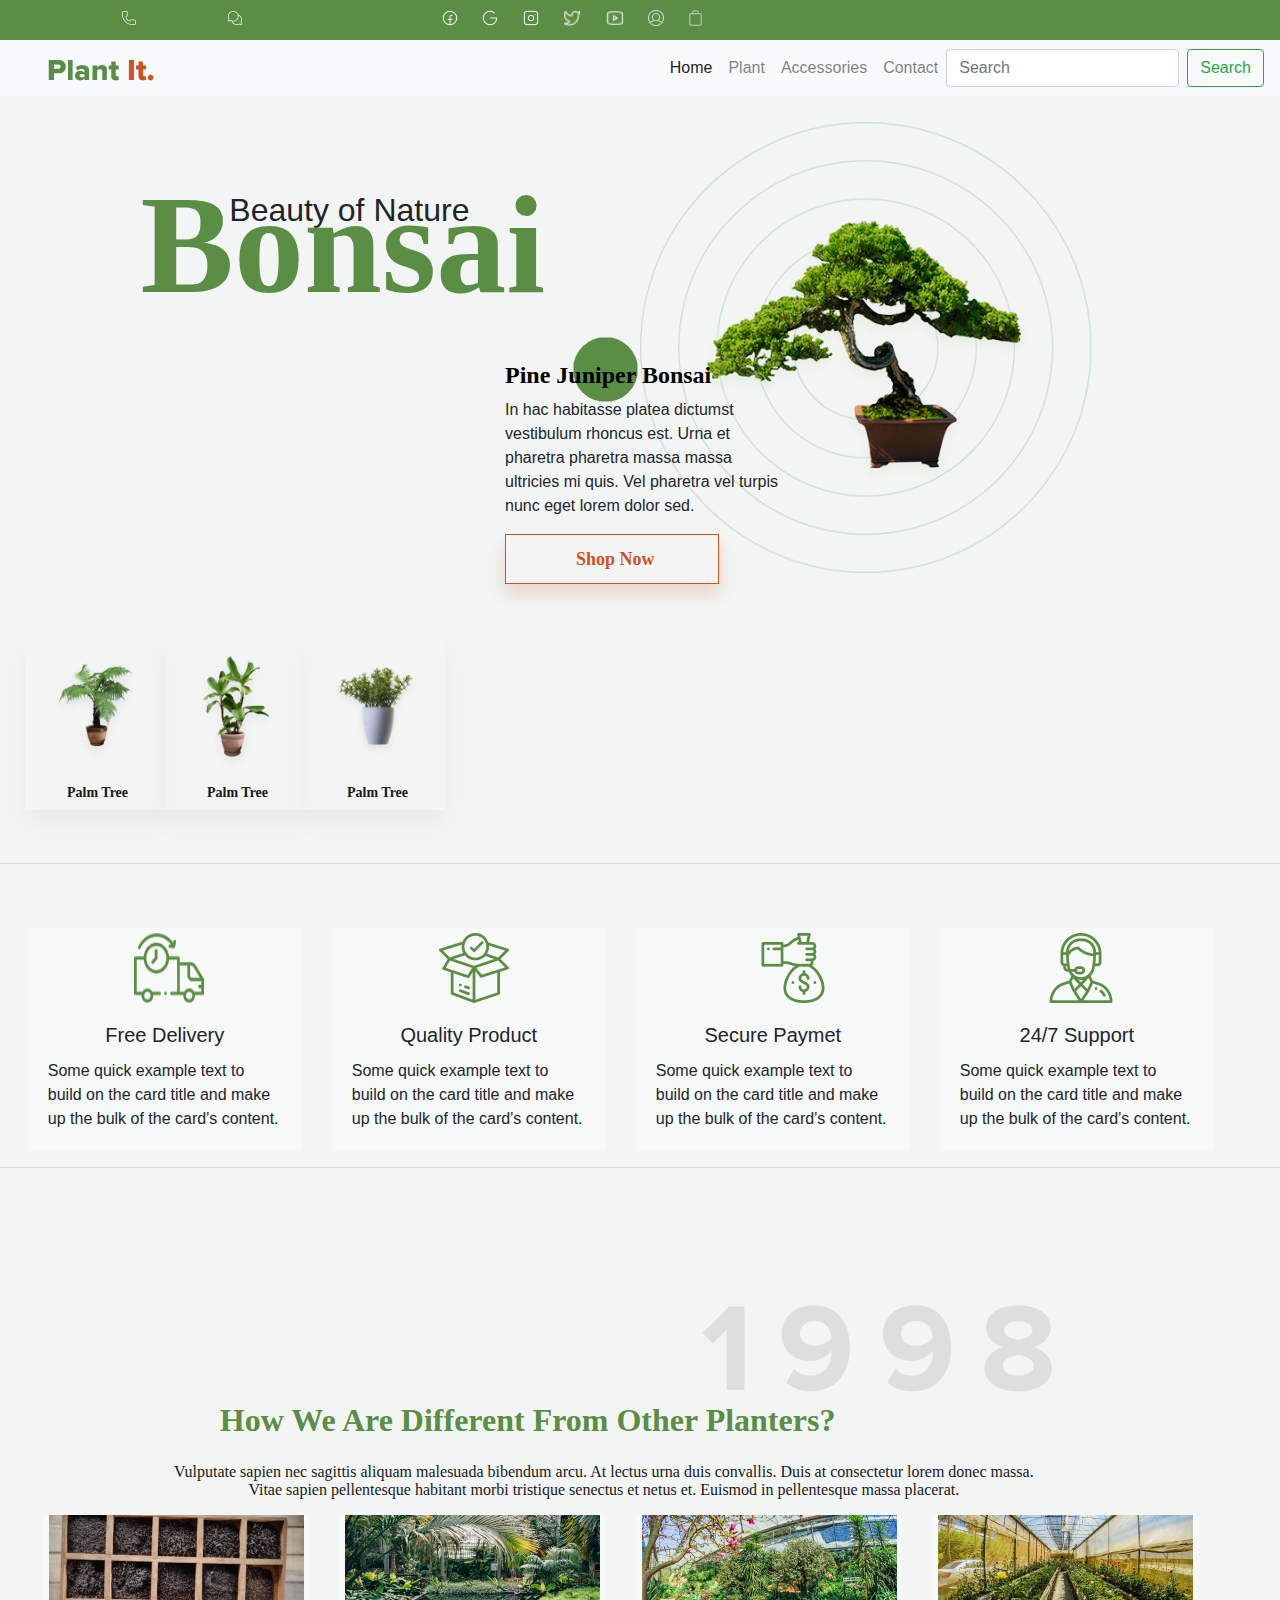
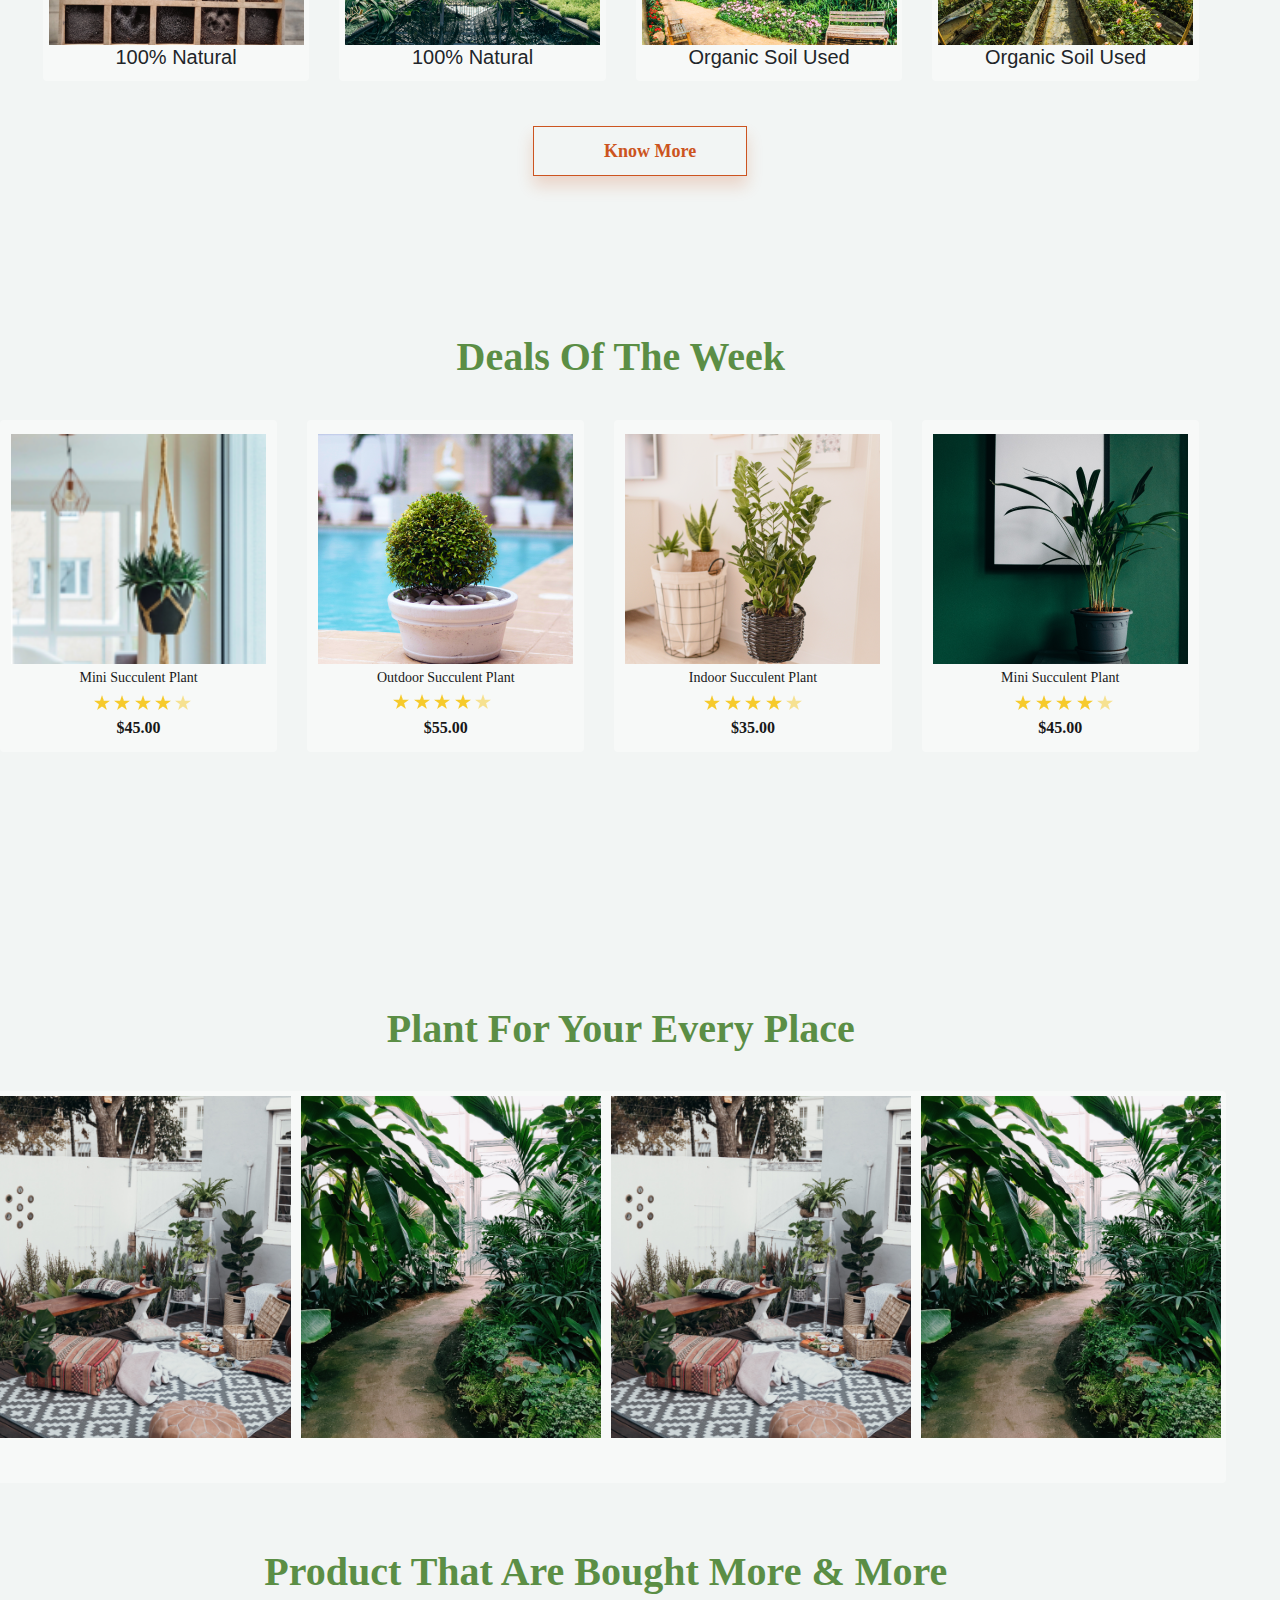
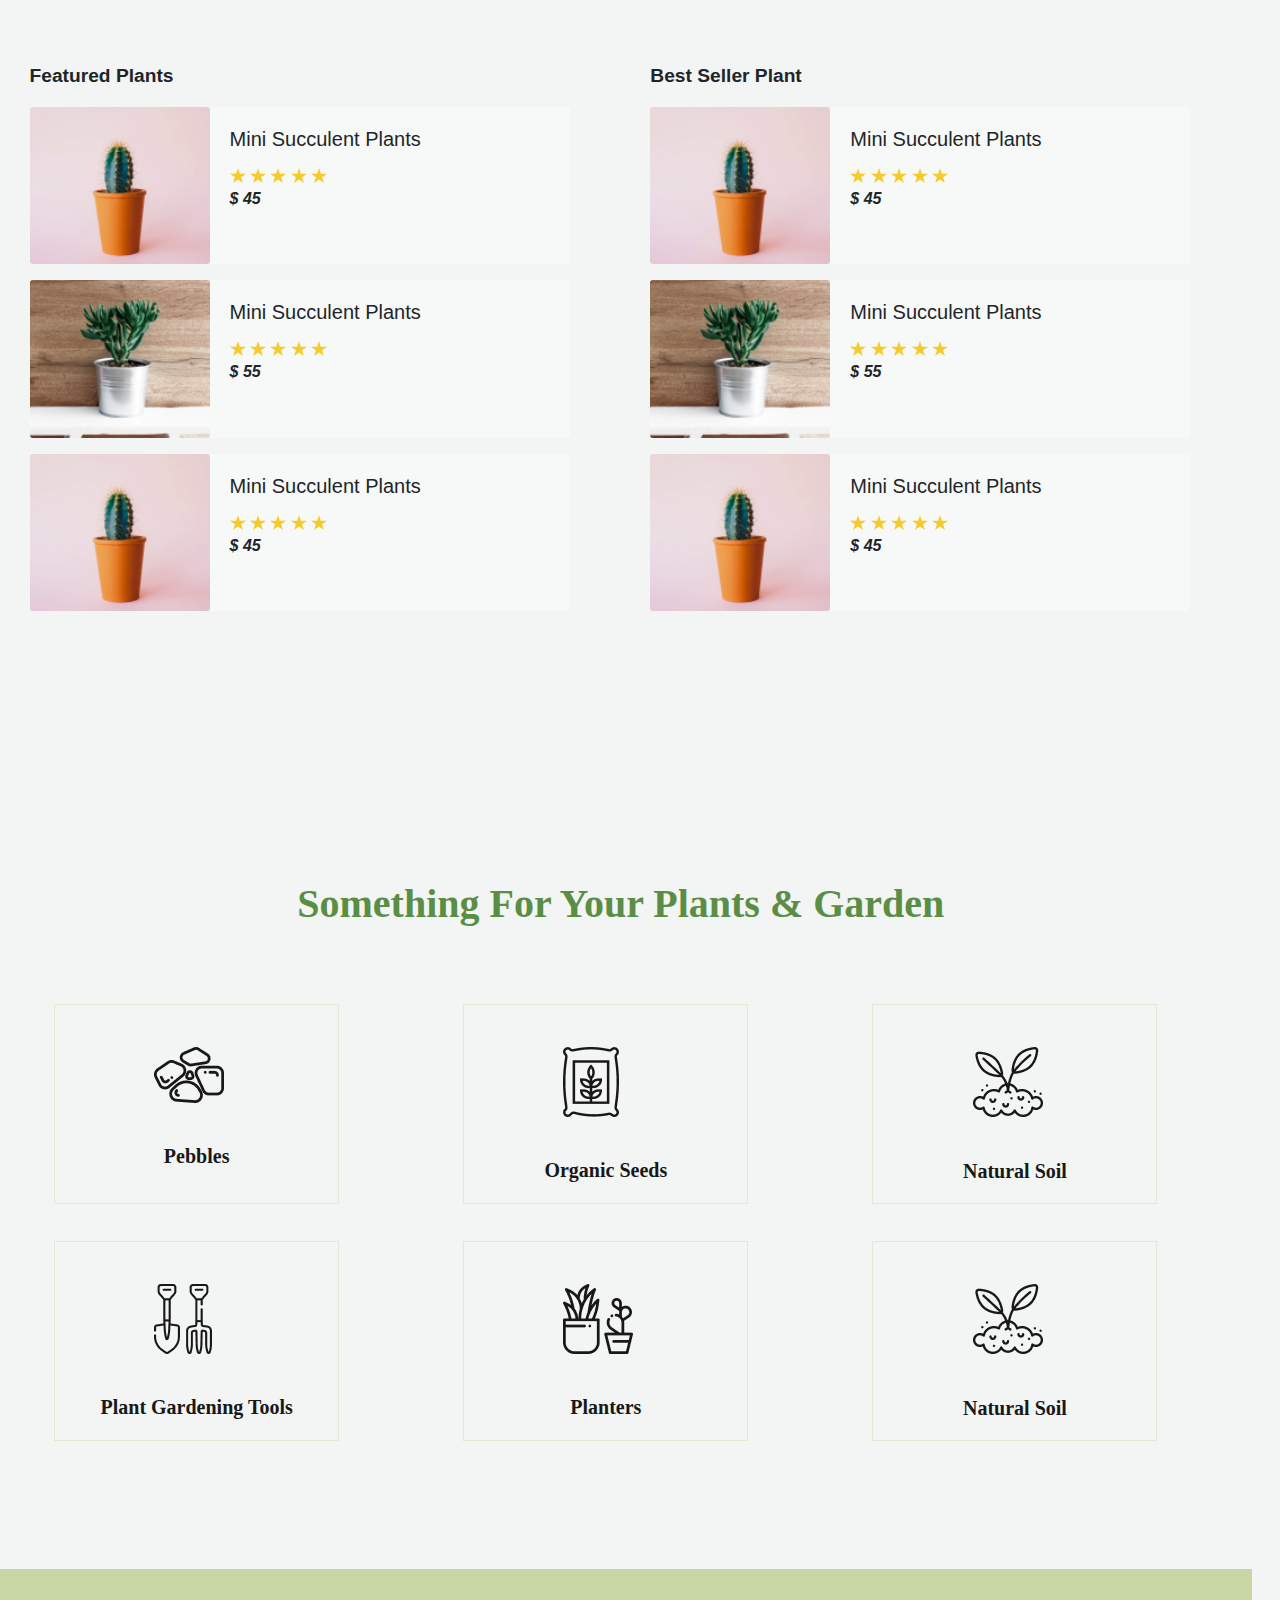
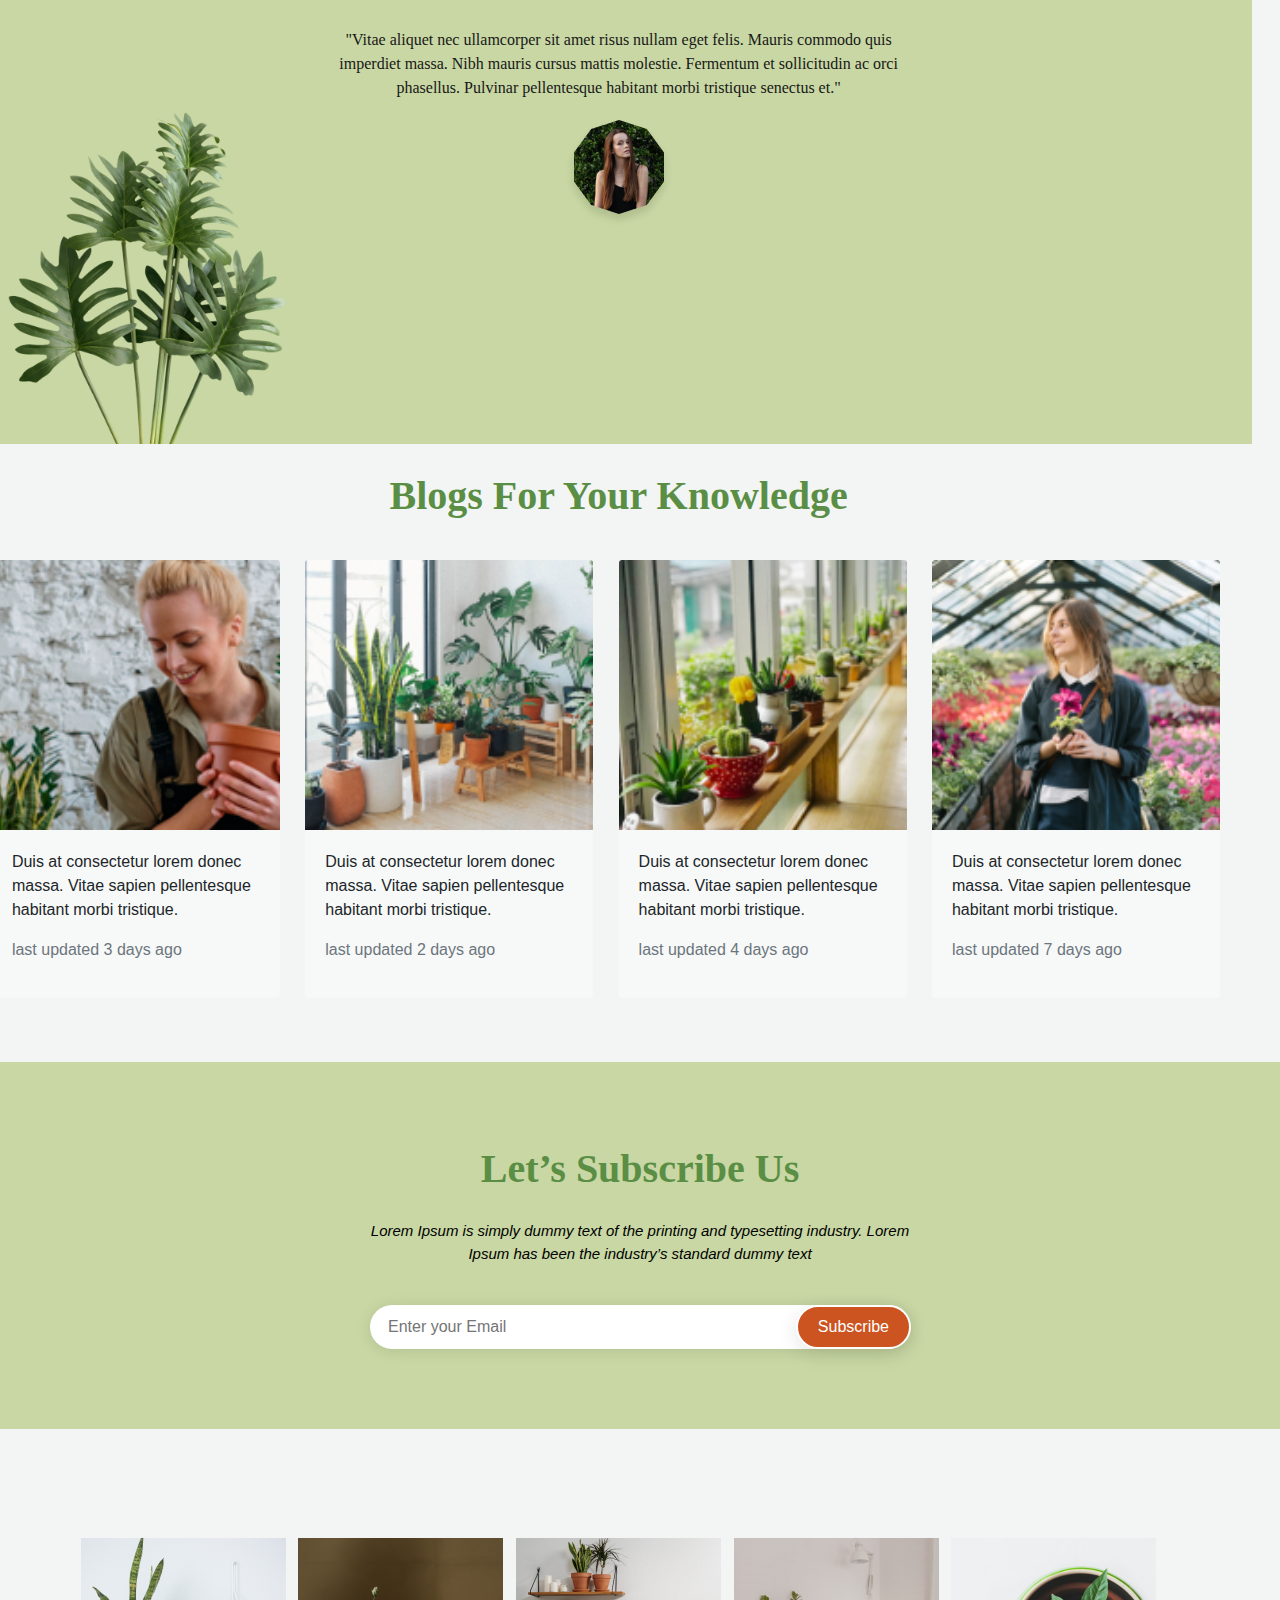
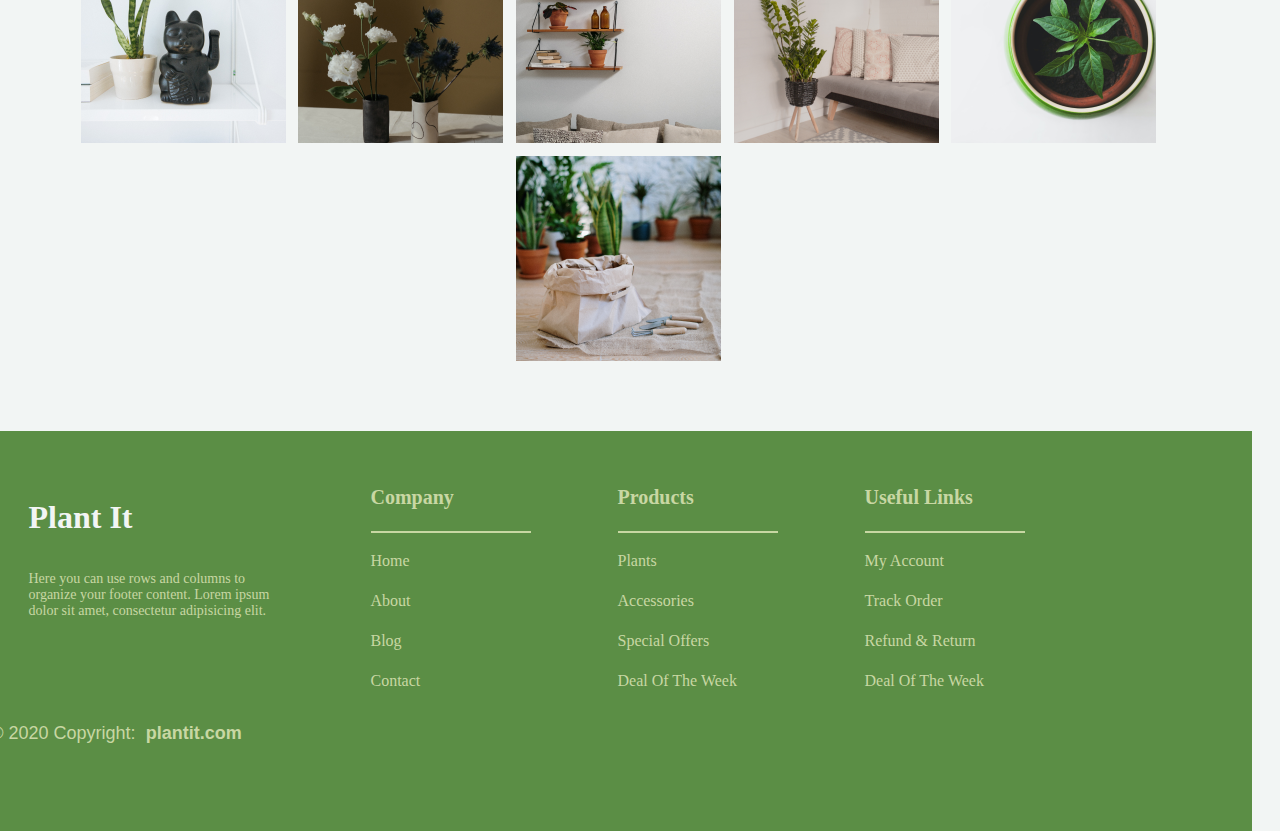
<file: index.html>
<!doctype html>
<html lang="en">
  <head>
    <!-- Required meta tags -->
    <meta charset="utf-8">
    <meta name="viewport" content="width=device-width, initial-scale=1, shrink-to-fit=no">

    <!-- Bootstrap CSS -->
    <link rel="stylesheet" href="https://maxcdn.bootstrapcdn.com/bootstrap/4.0.0/css/bootstrap.min.css" integrity="sha384-Gn5384xqQ1aoWXA+058RXPxPg6fy4IWvTNh0E263XmFcJlSAwiGgFAW/dAiS6JXm" crossorigin="anonymous">
    <link rel="stylesheet" type="text/css" href="style.css">

    <title>BootStrap Responsive Site</title>
  </head>
  <body>
<!-- TITLE BAR STARTS HERE -->
    <div class="container-fluid title-bar">
      <div class="row">
        <div class="col-1 column-1">
        </div>
        <div class="col-1 column-2 ">
          <img src="img/social-media-phone-icon.png">
        </div>
        <div class="col-1 column-3">
          <img src="img/social-media-email-icon.png">
        </div>
        <div class="col-1 column-4">
        </div>
        <div class="col-8 column-8">
          <img class="social-media-icon" src="img/social-media-facebook.png">
          <img class="social-media-icon" src="img/social-media-google.png">
          <img class="social-media-icon" src="img/social-media-instagram.png">
          <img class="social-media-icon" src="img/social-media-twitter.png">
          <img class="social-media-icon" src="img/social-media-youtube.png">
          <img class="user-icon" src="img/User-light.png">
          <img class="cart-icon" src="img/cart-light.png">
        </div>
    </div>
  </div>

<!-- TITLE BAR ENDS HERE -->
      
<!-- MAIN MENU BAR STARTS HERE -->

<div>
  <nav class="navbar navbar-expand-lg navbar-light bg-light container-fluid main-menu-bar">
    <a class="navbar-brand" href="#"><span><img class="brand-img" src="img/Plant It..png"></span></a>
      <button class="navbar-toggler" type="button" data-toggle="collapse" data-target="#navbarSupportedContent" aria-controls="navbarSupportedContent" aria-expanded="false" aria-label="Toggle navigation">
       <span class="navbar-toggler-icon"></span>
      </button>

      <div class="collapse navbar-collapse " id="navbarSupportedContent">
        <ul class="navbar-nav ml-auto">
          <li class="nav-item active">
            <a class="nav-link" href="#">Home<span class="sr-only">(current)</span></a>
          </li>
          <li class="nav-item">
            <a class="nav-link" href="#">Plant</a>
          </li>
          <li class="nav-item">
            <a class="nav-link" href="#">Accessories</a>
          </li>
          <li class="nav-item">
            <a class="nav-link" href="#">Contact</a>
          </li>
          </ul>
          <form class="form-inline my-2 my-lg-0">
            <input class="form-control mr-sm-2" type="search" placeholder="Search" aria-label="Search">
            <button class="btn btn-outline-success my-2 my-sm-0" type="submit">Search</button>
          </form>
        </div>
    </nav>
</div>
<!-- MAIN MENU BAR ENDS HERE -->


<!-- BANNER STARTS HERE -->
<div class="jumbo-row">
    <div class="jumbotron jumbotron-fluid hero-banner">
      <div class="container banner-title-text">
        <div class="bg-img">
        </div>
        <p class="lead">Beauty of Nature</p>
        <h1 class="display-4">Bonsai</h1>
      </div>
      <div class="container banner-pine-text">
          <div class="pine-juniper-div">
          <img class="pine-juniper-img">
          <h1 class="pine-juniper-title">Pine Juniper Bonsai</h1>
          <p class="description-banner">In hac habitasse platea dictumst vestibulum rhoncus est. Urna et pharetra pharetra massa massa ultricies mi quis. Vel pharetra vel turpis nunc eget lorem dolor sed.</p>
          <div class="shop-now-box">Shop Now</div>
        </div>
      </div>
    </div>
    <div class="prod-disp-banner d-flex justify-content-start">
      <div class="prod-banner-1">
        <img class="prod-img-1" src="img/Rectangle 18.png">
        <a class="prod-title-1" href="#">Palm Tree</a>
      </div>

      <div class="prod-banner-2">
        <img class="prod-img-2" src="img/Rectangle 19.png">
        <a class="prod-title-2" href="#">Palm Tree</a>
      </div>

      <div class="prod-banner-3">
        <img class="prod-img-3" src="img/Rectangle 20.png">
        <a class="prod-title-3" href="#">Palm Tree</a>
      </div>
    </div>
</div>


<!-- BANNER ENDS HERE -->
<!-- HR -->
<hr class="for-margin">
<!-- INFO SPACE STARTS HERE -->

<div class="row trust-badge">
    <div class="col-sm-3  card-badge">
        <div class="card d-flex align-items-center justify-content-center">
          <img class="card-img-top free-del-img" src="img/delievery-truck.png" alt="Card image cap">
          <div class="card-body">
            <h5 class="card-title d-flex align-items-center justify-content-center">Free Delivery</h5>
            <p class="card-text d-flex align-items-center justify-content-center">Some quick example text to build on the card title and make up the bulk of the card's content.</p>
            </div>
      </div>
    </div>

    <div class="col-sm-3 card-badge">
        <div class="card d-flex align-items-center justify-content-center">
          <img class="card-img-top qual-prod d-flex align-items-center justify-content-center" src="img/Quality Product.png" alt="Card image cap">
          <div class="card-body">
            <h5 class="card-title d-flex align-items-center justify-content-center">Quality Product</h5>
            <p class="card-text d-flex align-items-center justify-content-center">Some quick example text to build on the card title and make up the bulk of the card's content.</p>
          </div>
      </div>
    </div>

    <div class="col-sm-3 card-badge">
        <div class="card d-flex align-items-center justify-content-center">
          <img class="card-img-top sec-pmnt-img d-flex align-items-center justify-content-center" 
          src="img/Secure-Paymet.png" alt="Card image cap">
          <div class="card-body">
            <h5 class="card-title d-flex align-items-center justify-content-center">Secure Paymet</h5>
            <p class="card-text d-flex align-items-center justify-content-center">Some quick example text to build on the card title and make up the bulk of the card's content.</p>
          </div>
      </div>
    </div>

    <div class="col-sm-3 card-badge ">
        <div class="card d-flex align-items-center justify-content-center">
          <img class="card-img-top free-del-img d-flex align-items-center justify-content-center" src="img/Support.png" alt="Card image cap">
          <div class="card-body">
            <h5 class="card-title d-flex align-items-center justify-content-center">24/7 Support</h5>
            <p class="card-text d-flex align-items-center justify-content-center">Some quick example text to build on the card title and make up the bulk of the card's content.</p>
          </div>
      </div>
    </div>
</div>

<!-- HR -->
<hr class="for-margin">

<!-- ABOUT STUFF -->
<div class="row col-sm-12 about-stuf-row">
   <div class="about-1998">
    <p class="about-headline">How We Are Different From Other Planters?</p>
    <p class="about-desc">Vulputate sapien nec sagittis aliquam malesuada bibendum arcu. At lectus urna duis convallis. Duis at consectetur lorem donec massa. Vitae sapien pellentesque habitant morbi tristique senectus et netus et. Euismod in pellentesque massa placerat.</p>
   </div>

   <div class="col-sm-3  card-about">
        <div class="card d-flex align-items-center justify-content-center">
          <img class="abt-img-top abt-img-1" src="img/abt-img-1.png" alt="About image cap">
          <div class="abt-info-body">
            <h5 class="card-title d-flex align-items-center justify-content-center">100% Natural</h5>
      </div>
    </div>
 </div>
 <div class="col-sm-3  card-about">
        <div class="card d-flex align-items-center justify-content-center">
          <img class="abt-img-top abt-img-2" src="img/abt-img-2.png" alt="About image cap">
          <div class="abt-info-body">
            <h5 class="card-title d-flex align-items-center justify-content-center">100% Natural</h5>
      </div>
    </div>
 </div>
 <div class="col-sm-3  card-about">
        <div class="card d-flex align-items-center justify-content-center">
          <img class="abt-img-top abt-img-3" src="img/abt-img-3.png" alt="About image cap">
          <div class="abt-info-body">
            <h5 class="card-title d-flex align-items-center justify-content-center">Organic Soil Used</h5>
      </div>
    </div>
 </div>
 <div class="col-sm-3  card-about">
        <div class="card d-flex align-items-center justify-content-center">
          <img class="abt-img-top abt-img-4" src="img/abt-img-4.png" alt="About image cap">
          <div class="abt-info-body">
            <h5 class="card-title d-flex align-items-center justify-content-center">Organic Soil Used</h5>
      </div>
    </div>
 </div>
</div>

<div class="row justify-content-center" >
  <div class="learn-more-box ">Know More</div>
</div>

<!-- ABOUT INFO ENDS HERE -->

<!-- DEAL STARTS HERE -->
<div class="row deal-of-the-week justify-content-center">
  <div class="deals-title">Deals Of The Week</div>
</div>

<div class="row deal-row-prods justify-content-center">

  <div class="col-sm-3  card-deal">
    <div class="card d-flex align-items-center justify-content-center">
      <img class="deal-img-top deals-img-1" src="img/deals-img-1.png" alt="Deal image cap">
      <div class="abt-info-body">
        <h5 class="card-title deal-img-title-1 d-flex align-items-center justify-content-center">Mini Succulent Plant</h5>

        <div class="star-img-deal">
          <img class="first-deal-img" src="img/Star.png">
          <img class="second-deal-img" src="img/Star.png">
          <img class="third-deal-img" src="img/Star.png">
          <img class="fourth-deal-img" src="img/Star.png">
          <img class="fifth-deal-img" src="img/Star.png">
        </div>
        <p class="price-tag-deal">$45.00</p>
      </div>
    </div>
  </div>

  <div class="col-sm-3  card-deal">
    <div class="card d-flex align-items-center justify-content-center">
      <img class="deal-img-top deals-img-1" src="img/deals-img-2.png" alt="Deal image cap">
      <div class="abt-info-body">
        <h5 class="card-title deal-img-title-1 d-flex align-items-center justify-content-center">Outdoor Succulent Plant</h5>

        <div class="star-img-deal">
          <img class="first-deal-img" src="img/Star.png">
          <img class="second-deal-img" src="img/Star.png">
          <img class="third-deal-img" src="img/Star.png">
          <img class="fourth-deal-img" src="img/Star.png">
          <img class="fifth-deal-img" src="img/Star.png">
        </div>
        <p class="price-tag-deal">$55.00</p>
      </div>
    </div>
  </div>

  <div class="col-sm-3  card-deal">
    <div class="card d-flex align-items-center justify-content-center">
      <img class="deal-img-top deals-img-1" src="img/deals-img-3.png" alt="Deal image cap">
      <div class="abt-info-body">
        <h5 class="card-title deal-img-title-1 d-flex align-items-center justify-content-center">Indoor Succulent Plant</h5>

        <div class="star-img-deal">
          <img class="first-deal-img" src="img/Star.png">
          <img class="second-deal-img" src="img/Star.png">
          <img class="third-deal-img" src="img/Star.png">
          <img class="fourth-deal-img" src="img/Star.png">
          <img class="fifth-deal-img" src="img/Star.png">
        </div>
        <p class="price-tag-deal">$35.00</p>
      </div>
    </div>
  </div>

  <div class="col-sm-3  card-deal">
    <div class="card d-flex align-items-center justify-content-center">
      <img class="deal-img-top deals-img-1" src="img/deals-img-4.png" alt="Deal image cap">
      <div class="abt-info-body">
        <h5 class="card-title deal-img-title-1 d-flex align-items-center justify-content-center">Mini Succulent Plant</h5>

        <div class="star-img-deal">
          <img class="first-deal-img" src="img/Star.png">
          <img class="second-deal-img" src="img/Star.png">
          <img class="third-deal-img" src="img/Star.png">
          <img class="fourth-deal-img" src="img/Star.png">
          <img class="fifth-deal-img" src="img/Star.png">
        </div>
        <p class="price-tag-deal">$45.00</p>
      </div>
    </div>
  </div>
</div>
<!-- DEAL OF THE WEEK ENDS HERE -->


<!-- PLANT FOR EVERY PLACE -->

<div class="row deal-of-the-week justify-content-center">
  <div class="deals-title">Plant For Your Every Place</div>
</div>

<div class="row plant-places-everywhere justify-content-center">
<div class="card-group plant-images justify-content-center">
  <div class="card">
    <img src="img/plant-img-1.png" class="card-img-1" alt="...">
    <div class="card-body">
    </div>
  </div>
  
  <div class="card">
    <img src="img/plant-img-2.png" class="card-img-2" alt="...">
    <div class="card-body">
    </div>
  </div>

  <div class="card">
    <img src="img/plant-img-1.png" class="card-img-3" alt="...">
    <div class="card-body">
    </div>
  </div>

  <div class="card">
    <img src="img/plant-img-2.png" class="card-img-4" alt="...">
    <div class="card-body">
    </div>
  </div>
  </div>
</div>
<!-- PLANT FOR EVERY PLACE ENDS -->

<!-- Product That Buy More & More STARTS -->
<div class="row hot-selling justify-content-center">
    <div class="place-title">Product That Are Bought More & More</div>
</div>

<div class="row title-hot-selling-both">
  <div class="col-6 left-hotselling">
    <p class="ftrd-prds-title">Featured Plants</p>
  </div>

  <div class="col-6 left-hotselling">
    <p class="ftrd-prds-title">Best Seller Plant</p>
  </div>
</div>
<!-- ----------------------------------------------- -->
<div class="row more-n-more">
    <div class="col-6">
      <div class="featured-left-full">  
        <div class="card mb-3" style="max-width: 540px;">
          <div class="row no-gutters">
            <div class="col-md-4">
              <img src="img/featured-img-2.png" class="card-img" alt="...">
            </div>
            <div class="col-md-8">
              <div class="card-body">
                <h5 class="card-title">Mini Succulent Plants</h5>
                <img class="star-most-sold-left-1" src="img/Star.png">
                <img class="star-most-sold-left-2" src="img/Star.png">
                <img class="star-most-sold-left-3" src="img/Star.png">
                <img class="star-most-sold-left-4" src="img/Star.png">
                <img class="star-most-sold-left-5" src="img/Star.png">
                <p class="card-text price-left-1 font-italic">$ 45</p>
              </div>
            </div>
          </div>
        </div>

        <div class="card mb-3" style="max-width: 540px;">
          <div class="row no-gutters">
            <div class="col-md-4">
              <img src="img/featured-img-3.png" class="card-img" alt="...">
            </div>
            <div class="col-md-8">
              <div class="card-body">
                <h5 class="card-title">Mini Succulent Plants</h5>
                <img class="star-most-sold-left-1" src="img/Star.png">
                <img class="star-most-sold-left-2" src="img/Star.png">
                <img class="star-most-sold-left-3" src="img/Star.png">
                <img class="star-most-sold-left-4" src="img/Star.png">
                <img class="star-most-sold-left-5" src="img/Star.png">
                <p class="card-text font-italic price-left-1">$ 55</p>
              </div>
            </div>
          </div>
        </div>

        <div class="card mb-3" style="max-width: 540px;">
          <div class="row no-gutters">
            <div class="col-md-4">
              <img src="img/featured-img-2.png" class="card-img" alt="...">
            </div>
            <div class="col-md-8">
              <div class="card-body">
                <h5 class="card-title">Mini Succulent Plants</h5>
                <img class="star-most-sold-left-1" src="img/Star.png">
                <img class="star-most-sold-left-2" src="img/Star.png">
                <img class="star-most-sold-left-3" src="img/Star.png">
                <img class="star-most-sold-left-4" src="img/Star.png">
                <img class="star-most-sold-left-5" src="img/Star.png">
                <p class="card-text price-left-1 font-italic">$ 45</p>
              </div>
            </div>
          </div>
        </div>
      </div>
    </div>

<!-- --------------- -->
<div class="col-6">
      <div class="featured-left-full">  
        <div class="card mb-3" style="max-width: 540px;">
          <div class="row no-gutters">
            <div class="col-md-4">
              <img src="img/featured-img-2.png" class="card-img" alt="...">
            </div>
            <div class="col-md-8">
              <div class="card-body">
                <h5 class="card-title">Mini Succulent Plants</h5>
                <img class="star-most-sold-left-1" src="img/Star.png">
                <img class="star-most-sold-left-2" src="img/Star.png">
                <img class="star-most-sold-left-3" src="img/Star.png">
                <img class="star-most-sold-left-4" src="img/Star.png">
                <img class="star-most-sold-left-5" src="img/Star.png">
                <p class="card-text price-left-1 font-italic">$ 45</p>
              </div>
            </div>
          </div>
        </div>

        <div class="card mb-3" style="max-width: 540px;">
          <div class="row no-gutters">
            <div class="col-md-4">
              <img src="img/featured-img-3.png" class="card-img" alt="...">
            </div>
            <div class="col-md-8">
              <div class="card-body">
                <h5 class="card-title">Mini Succulent Plants</h5>
                <img class="star-most-sold-left-1" src="img/Star.png">
                <img class="star-most-sold-left-2" src="img/Star.png">
                <img class="star-most-sold-left-3" src="img/Star.png">
                <img class="star-most-sold-left-4" src="img/Star.png">
                <img class="star-most-sold-left-5" src="img/Star.png">
                <p class="card-text font-italic price-left-1">$ 55</p>
              </div>
            </div>
          </div>
        </div>

        <div class="card mb-3" style="max-width: 540px;">
          <div class="row no-gutters">
            <div class="col-md-4">
              <img src="img/featured-img-2.png" class="card-img" alt="...">
            </div>
            <div class="col-md-8">
              <div class="card-body">
                <h5 class="card-title">Mini Succulent Plants</h5>
                <img class="star-most-sold-left-1" src="img/Star.png">
                <img class="star-most-sold-left-2" src="img/Star.png">
                <img class="star-most-sold-left-3" src="img/Star.png">
                <img class="star-most-sold-left-4" src="img/Star.png">
                <img class="star-most-sold-left-5" src="img/Star.png">
                <p class="card-text price-left-1 font-italic">$ 45</p>
              </div>
            </div>
          </div>
        </div>
      </div>
    </div>
</div>
<!-- Product That Buy More & More ENDS HERE -->

<!-- SOMETHING FOR YOUR PLANTS STARTS HERE -->

<div class="row deal-of-the-week justify-content-center">
  <div class="deals-title">Something For Your Plants & Garden</div>
</div>

<div class="row smthn-row-img justify-content-center">
    <div class="pebbles-div justify-content-center">
      <img class="pbl-img" src="img/pebbles.png">
      <p class="pbl-title">Pebbles</p>      
    </div>

    <div class="organic-div">
      <img class="pbl-img" src="img/organic-seeds.png">
      <p class="pbl-title">Organic Seeds</p>
    </div>

    <div class="natural-div">
      <img class="pbl-img" src="img/natural-soil.png">
      <p class="pbl-title">Natural Soil</p>
    </div>
</div>

<div class="row smthn-row-img justify-content-center">
    <div class="pebbles-div justify-content-center">
      <img class="pbl-img" src="img/plant-gardening-tools-1.png">
      <p class="pbl-title">Plant Gardening Tools</p>      
    </div>

    <div class="organic-div">
      <img class="pbl-img" src="img/planters.png">
      <p class="pbl-title">Planters</p>
    </div>

    <div class="natural-div">
      <img class="pbl-img" src="img/natural-soil.png">
      <p class="pbl-title">Natural Soil</p>
    </div>
</div>
<!-- SOMETHING FOR YOUR PLANTS ENDS HERE -->

<!-- TESTIMONIAL STARTS HERE -->
<div class="row testimonials container-fluid justify-content-center">
    <div class="col-3 testimonials-left d-none d-lg-block">
    </div>      
    <div class="col-6 testimonials-center justify-content-end">
      <p class="testimonials-desc">"Vitae aliquet nec ullamcorper sit amet risus nullam eget felis. Mauris commodo quis imperdiet massa. Nibh mauris cursus mattis molestie. Fermentum et sollicitudin ac orci phasellus. Pulvinar pellentesque habitant morbi tristique senectus et."</p>
      <div class="img-placeholder-testimonial d-flex justify-content-center">
        <img class="testimonial-user" src="img/testimonial-user.png">
      </div>
    </div>

    <div class="col-3 testimonials-right">
      
    </div>
</div>

<!-- TESTIMONIAL ENDS HERE -->

<!-- /*BLOGS START HERE*/ -->
<div class="row blog-row justify-content-center">
  <div class="deals-title">Blogs For Your Knowledge</div>
</div>

<div class="row cards-blogs justify-content-center">

  <div class="card card-blog-div" style="width: 18rem;">
    <img class="card-img-top" src="img/blog-1-1.png" alt="Card image cap">
    <div class="card-body">
      <p class="card-text">Duis at consectetur lorem donec massa. Vitae sapien pellentesque habitant morbi tristique.</p>
      <p class="text-muted">last updated 3 days ago</p>
    </div>
  </div>


  <div class="card card-blog-div" style="width: 18rem;">
    <img class="card-img-top" src="img/blog-2.png" alt="Card image cap">
    <div class="card-body">
      <p class="card-text">Duis at consectetur lorem donec massa. Vitae sapien pellentesque habitant morbi tristique.</p>
      <p class="text-muted">last updated 2 days ago</p>
    </div>
  </div>

  <div class="card card-blog-div" style="width: 18rem;">
    <img class="card-img-top" src="img/blog-3.png" alt="Card image cap">
    <div class="card-body">
      <p class="card-text">Duis at consectetur lorem donec massa. Vitae sapien pellentesque habitant morbi tristique.</p>
      <p class="text-muted">last updated 4 days ago</p>
    </div>
  </div>

  <div class="card card-blog-div" style="width: 18rem;">
    <img class="card-img-top" src="img/blog-4.png" alt="Card image cap">
    <div class="card-body">
      <p class="card-text">Duis at consectetur lorem donec massa. Vitae sapien pellentesque habitant morbi tristique.</p>
      <p class="text-muted">last updated 7 days ago</p>
    </div>
  </div>
</div>

<!-- /*BLOGS ENDS HERE*/ -->

<!-- SUBSCRIPTION STARTS HERE -->


<section id="newsletter">
        <div class="container">
            <div class="row justify-content-center">
                <div class="col-lg-6">
                    <h3>Let’s Subscribe Us</h3>
                    <p>Lorem Ipsum is simply dummy text of the printing and typesetting industry. Lorem Ipsum has been the industry’s standard dummy text</p>
                </div>
            </div>
          <div class="row justify-content-center">
                <div class="col-lg-6">
                    <form action="" method="">
                        <input type="email" name="email" placeholder="Enter your Email"><input type="submit" value="Subscribe">
                    </form>
                </div>
          </div>
        </div>
    </section>
</div>

<!-- End newsletter Section-->


<!-- GALLERY STARTS HERE -->
<div class="row insta-images justify-content-center">
  <img src="img/insta-1.png">
  <img src="img/insta-2.png">
  <img src="img/insta-3.png">
  <img src="img/insta-4.png">
  <img src="img/insta-5.png">
  <img src="img/insta-6.png">
</div>
<!-- GALLERY ENDS HERE -->

<!-- FOOTER STARTS HERE -->

<div class="row footer-plantit">
  
<!-- Footer -->
<footer class="page-footer font-small mdb-color pt-4">

  <!-- Footer Links -->
  <div class="container text-center text-md-left">

    <!-- Footer links -->
    <div class="row text-center text-md-left mt-3 pb-3">

      <!-- Grid column -->
      <div class="col-md-3 col-lg-3 col-xl-3 mx-auto mt-3">
        <h6 class=" mb-4 font-weight-bold company-name">Plant It</h6>
        <p class="company-desc">Here you can use rows and columns to organize your footer content. Lorem ipsum dolor sit amet,
          consectetur
          adipisicing elit.</p>
      </div>
      <!-- Grid column -->

      <hr class="w-100 clearfix d-md-none">

      <!-- Grid column -->
      <div class="col-md-2 col-lg-2 col-xl-2 mx-auto mt-3 company-sub-menu">
        <h6 class="mb-4 font-weight-bold company-sub-menu-heading">Company</h6>
        <hr class="company-menu-item">
        <p>
          <a href="#!">Home</a>
        </p>
        <p>
          <a href="#!">About</a>
        </p>
        <p>
          <a href="#!">Blog</a>
        </p>
        <p>
          <a href="#!">Contact</a>
        </p>
      </div>
      <!-- Grid column -->

      <hr class="w-100 clearfix d-md-none">

      <!-- Grid column -->
      <div class="col-md-2 col-lg-2 col-xl-2 mx-auto mt-3 company-sub-menu">
        <h6 class="mb-4 font-weight-bold company-sub-menu-heading">Products</h6>
        <hr class="company-menu-item">
        <p>
          <a href="#!">Plants</a>
        </p>
        <p>
          <a href="#!">Accessories</a>
        </p>
        <p>
          <a href="#!">Special Offers</a>
        </p>
        <p>
          <a href="#!">Deal Of The Week</a>
        </p>
      </div>
      <!-- Grid column -->

      <hr class="w-100 clearfix d-md-none">

      <!-- Grid column -->
      <div class="col-md-2 col-lg-2 col-xl-2 mx-auto mt-3 company-sub-menu">
        <h6 class="mb-4 font-weight-bold company-sub-menu-heading">Useful Links</h6>
        <hr class="company-menu-item">
        <p>
          <a href="#!">My Account</a>
        </p>
        <p>
          <a href="#!">Track Order</a>
        </p>
        <p>
          <a href="#!">Refund & Return</a>
        </p>
        <p>
          <a href="#!">Deal Of The Week</a>
        </p>
      </div>
      <!-- Grid column -->

      <hr class="w-100 clearfix d-md-none">
    <!-- Footer links -->

    <hr>

    <!-- Grid row -->
    <div class="row d-flex align-items-center">

      <!-- Grid column -->
      <div class="col-md-7 col-lg-8">

        <!--Copyright-->
        <p class="text-center web-url-company text-md-left">© 2020 Copyright:
          <a href="#" class="web-url-company">
            <strong> plantit.com</strong>
          </a>
        </p>

      </div>
      <!-- Grid column -->

      <!-- Grid column -->
      <div class="col-md-5 col-lg-4 ml-lg-0">

        <!-- Social buttons -->
        <div class="text-center text-md-right">
          <ul class="list-unstyled list-inline">
            <li class="list-inline-item">
              <a class="btn-floating btn-sm rgba-white-slight mx-1">
                <i class="fab fa-facebook-f"></i>
              </a>
            </li>
            <li class="list-inline-item">
              <a class="btn-floating btn-sm rgba-white-slight mx-1">
                <i class="fab fa-twitter"></i>
              </a>
            </li>
            <li class="list-inline-item">
              <a class="btn-floating btn-sm rgba-white-slight mx-1">
                <i class="fab fa-google-plus-g"></i>
              </a>
            </li>
            <li class="list-inline-item">
              <a class="btn-floating btn-sm rgba-white-slight mx-1">
                <i class="fab fa-linkedin-in"></i>
              </a>
            </li>
          </ul>
        </div>

      </div>
      <!-- Grid column -->

    </div>
    <!-- Grid row -->

  </div>
  <!-- Footer Links -->

</footer>
<!-- Footer -->

</div>

<!-- FOOTER ENDS HERE -->


    <!-- Optional JavaScript -->
    <!-- jQuery first, then Popper.js, then Bootstrap JS -->
    <script src="https://code.jquery.com/jquery-3.2.1.slim.min.js" integrity="sha384-KJ3o2DKtIkvYIK3UENzmM7KCkRr/rE9/Qpg6aAZGJwFDMVNA/GpGFF93hXpG5KkN" crossorigin="anonymous"></script>
    <script src="https://cdnjs.cloudflare.com/ajax/libs/popper.js/1.12.9/umd/popper.min.js" integrity="sha384-ApNbgh9B+Y1QKtv3Rn7W3mgPxhU9K/ScQsAP7hUibX39j7fakFPskvXusvfa0b4Q" crossorigin="anonymous"></script>
    <script src="https://maxcdn.bootstrapcdn.com/bootstrap/4.0.0/js/bootstrap.min.js" integrity="sha384-JZR6Spejh4U02d8jOt6vLEHfe/JQGiRRSQQxSfFWpi1MquVdAyjUar5+76PVCmYl" crossorigin="anonymous"></script>
  </body>
</file>
<file: style.css>
/*.column-1{
background-color: #C0392B;
}
.column-2{
background-color: #566573;
}
.column-3{
background-color: #AF7AC5;
}
.column-4{
background-color: #DC7633;
}
.column-5{
background-color: #F4D03F;
}
.column-6{
background-color: #6C3483;
}
.column-7{
background-color: #0E6655;
}
.column-8{
background-color: #5B8E45;

}
.column-9{
background-color: #6C3483;
}
.column-10{
background-color: #ffff00;
}
.column-11{
background-color: #0080ff;
}
.column-12{
background-color: #ff0000;
}*/

/*<!-- TITLE BAR STARTS HERE -->*/

body{
	background-color: #F2F5F4;
	overflow-x: hidden;
/*	height: 8000px;*/
}
.title-bar{
	height: 40px;
	background-color: #5B8E45;
}
.col-1{
height: 40px;
padding-top: 5px;
}
.column-8 img{
	height: 26px;
	padding-right: 20px;
	padding-top: 10px;
}
/*<!-- MAIN MENU BAR STARTS HERE -->*/
.main-menu-bar{
		
}
.brand-img{
	margin-left: 30%;
}

/*<!-- MAIN MENU BAR ENDS HERE -->*/
.jumbo-row{
	height: 725px;
	/*border: 1px solid black;1*/
}
@keyframes shake-that-bonsai{
    0%{transform:translate(2px,1px);}
    10%{transform:translate(-1px,-2px);}
    20%{transform:translate(-3px,0px);}
    30%{transform:translate(0px,2px);}
    40%{transform:translate(1px,-1px);}
    50%{transform:translate(-1px,-2px);}
    60%{transform:translate(-3px,1px);}
    70%{transform:translate(2px,1px);}
    80%{transform:translate(-1px,1px);}
    90%{transform:translate(2px,-1px);}
    100%{transform:translate(2px,1px);}
}
.hero-banner{
	background-image: url('img/all-circle-tree-full-width.png');
	background-size: 95%;
	margin-top: 2%;
	background-repeat: no-repeat;	
	background-color: #F2F5F4;
}
@keyframes slidein-left {
        0% {
            transform: translateX(-100%);
        }
        100% {
            transform: translateX(0);
        }
    }
@keyframes slidein-right {
	0% {
	    transform: translateX(100%);
	}
	100% {
	    transform: translateX(0);
	}
	}
.lead{
	font-size: 32px;
	margin-left: 13%;
	margin-top: 0%;
	animation: 
			slidein-right 3s;
			
}
.display-4{
	font-family: Playfair Display;
	font-weight: bold;
	font-size: 140px;
	color: #5B8E45;
	margin-top: -8%;
	margin-left: 5%;
	animation: 3s slidein-left forwards, shake-that-bonsai 4s 3s linear infinite;;
}
.banner-pine-text{
	width: 300px;
	height: auto;
}
.bg-img{
	animation: 5s linear infinite shake-that-bootree;
}
.pine-juniper-img{
	background-repeat: no-repeat;
	background-color: #5B8E45;
	border-radius: 70px;
	background-size: 100%;
	margin-top: 0%;
	margin-left: 25%;
	height: 65px;
	width: 65px;
}
.pine-juniper-title{
	font-family: Playfair Display;
	font-weight: bold;
	font-size: 24px;
	color: black;
	margin-top: -15%;
}

.description-banner{
	width: 284px;
}
.shop-now-box{
	font-family: Proxima Nova;
	font-style: normal;
	font-weight: 600;
	font-size: 18px;
	line-height: 18px;
	color: #CC5420;

	position: absolute;
	width: 214px;
	height: 50px;
	background: #F2F5F4;
	border: 1px solid #CC5420;
	box-sizing: border-box;
	box-shadow: 0px 10px 15px rgba(204, 84, 32, 0.2);
	padding-top: 15px;
	padding-left: 70px;
}
.prod-disp-banner{
	padding-top: 10px;
	padding-left: 25px;
	position: absolute;
	height: 180px;
	width: 92vw;
}
.prod-banner-1{
	background: rgba(242, 245, 244, 0.6);
	box-shadow: 0px 12px 25px rgba(0, 0, 0, 0.05);
	width: 140px;
	height: 170px;
}
.prod-img-1{
	width: 100px;
	height: 140px;
	margin-left: 15%;
}
.prod-title-1{
	font-family: Proxima Nova;
	font-style: normal;
	font-weight: 600;
	font-size: 14px;
	line-height: 14px;
	text-align: center;

	color: #181818;
	margin-left: 30%;
}

.prod-banner-2{
	background: rgba(242, 245, 244, 0.6);
	box-shadow: 0px 12px 25px rgba(0, 0, 0, 0.05);
	width: 140px;
	height: 170px;
}
.prod-img-2{
	width: 100px;
	height: 140px;
	margin-left: 15%;
}
.prod-title-2{
	font-family: Proxima Nova;
	font-style: normal;
	font-weight: 600;
	font-size: 14px;
	line-height: 14px;
	text-align: center;

	color: #181818;
	margin-left: 30%;
}

.prod-banner-3{
	background: rgba(242, 245, 244, 0.6);
	box-shadow: 0px 12px 25px rgba(0, 0, 0, 0.05);
	width: 140px;
	height: 170px;
}
.prod-img-3{
	width: 100px;
	height: 140px;
	margin-left: 15%;
}
.prod-title-3{
	font-family: Proxima Nova;
	font-style: normal;
	font-weight: 600;
	font-size: 14px;
	line-height: 14px;
	text-align: center;

	color: #181818;
	margin-left: 30%;
}

.for-margin{
	margin-bottom: 5%;
}
/*INFO ABOUT STARTS HERE*/
.try-box{
	border: 1px solid black;
	height: 200px;
	/*width: 100px;*/
}
.trust-badge{
	width: 95vw;
	margin-left: 1%;
}
.free-del-img{
	width: 70px;
	height: 70px;
	margin-left: 3%;
	margin-top: 2%;
}
.qual-prod{
	width: 70px;
	height: 70px;
	margin-left: 4%;
	margin-top: 2%;	
}
.sec-pmnt-img{
	width: 70px;
	height: 70px;
	margin-left: 15%;
	margin-top: 2%;	
}
.card{
	background-color: rgba(255, 255, 255, 0.4);
	border: none;
}
.col-sm-3{
	justify-content: center;
}

/*about-stuff starts here*/
.about-stuf-row{
	height: auto/*579px*/;
	width: 95vw;
	margin-left: 1%;
	/*border: 1px solid black;*/
}

.about-1998{
	background-image: url("img/1998.png");
	background-repeat: no-repeat;
	background-position: 100% 10%; 
	background-size: 350px;
	height: auto;
	width: 80vw;
	/*left: 80vw;*/
	margin-top: 5%;
	/*margin-left: 20%;*/
	opacity: 1;
	/*border: 1px solid yellow;*/
}

.about-stuf-row{
	/*border: 1px solid red;	*/
}
.about-headline{
	/*border: 1px solid red;*/
	width: 70vw;
	margin-top: 10%;
	margin-left: 15vw;
	font-family: Playfair Display;
	font-style: normal;
	font-weight: bold;
	font-size: 2em;
	line-height: 53px;
	text-align: start;

	color: #5B8E45;

}
.about-desc{
	text-align: center;
	font-family: Proxima Nova;
	font-style: normal;
	font-weight: normal;
	font-size: 16px;
	line-height: 18px;
	text-align: center;
	margin-left: 10vw;
	color: #181818;

}
..shop-now-box{
	font-family: Proxima Nova;
	font-style: normal;
	font-weight: 600;
	font-size: 18px;
	line-height: 18px;
	color: #CC5420;

	position: absolute;
	width: 214px;
	height: 50px;
	background: #F2F5F4;
	border: 1px solid #CC5420;
	box-sizing: border-box;
	box-shadow: 0px 10px 15px rgba(204, 84, 32, 0.2);
	padding-top: 15px;
	padding-left: 70px;
}

.learn-more-box{
	font-family: Proxima Nova;
	font-style: normal;
	font-weight: 600;
	font-size: 18px;
	line-height: 18px;
	color: #CC5420;

	position: absolute;
	width: 214px;
	height: 50px;
	background: #F2F5F4;
	border: 1px solid #CC5420;
	box-sizing: border-box;
	box-shadow: 0px 10px 15px rgba(204, 84, 32, 0.2);
	padding-top: 15px;
	padding-left: 70px;

	margin-top: 5vh;
}
.deal-of-the-week{
	height: auto;
	width: 96vw;
	/*border: 1px solid black;*/
	margin-top: 25vh;
	margin-left: .5%;
}
.deal-row-prods{
	width: 96vw;
}
.deals-title{
	font-family: Playfair Display;
	font-style: normal;
	font-weight: bold;
	font-size: 40px;
	line-height: 53px;
	text-align: center;

	color: #5B8E45;
	margin-bottom: 3%;
}
.deals-img-1{
	margin-top: 5%;
}
.deal-img-top{
	width: 255px;
	height: 230px;
}
.deal-img-title-1{
	font-family: Proxima Nova;
	font-style: normal;
	font-weight: normal;
	font-size: 14px;
	line-height: 20px;
	/* identical to box height */
	text-align: center;
	margin-top: 3%;

	color: #181818;
}
.star-img-deal{
	margin-left: 12%;
	margin-top: -8%; 
}
.fifth-deal-img{
	opacity: .5;
}
.price-tag-deal{
	margin-top: 5%;
	font-family: Proxima Nova;
	font-style: normal;
	font-weight: bold;
	font-size: 16px;
	line-height: 16px;
	/* identical to box height */

	text-align: center;

	color: #181818;
}
.plant-for-place, .hot-selling{
	width: 97vw;
	/*	border: 1px solid black;
		height: 400px;*/
	margin-top: 25px;
	margin-bottom: 5%;
}
.title-hot-selling-both{
	width: 97vw;
}
.place-title{
	font-family: Playfair Display;
	font-style: normal;
	font-weight: bold;
	font-size: 40px;
	line-height: 53px;
	text-align: center;

	color: #5B8E45;
	margin-top: 3%; 
}
.plant-for-place-img{
	/*border: 1px solid red;*/
	/*height: 378px;*/
	margin-top: 25px;
	padding: 5px;
}
.card-img-left{
	width: 350px;
	height: 398px;
}
/*.card-img-right{
	width: 350px;
	height: 398px;
}*/

.card-img-1, .card-img-2, .card-img-3, .card-img-4{
	margin: 5px;
	width: 300px;
}
.plant-places-everywhere{
	width: 97vw;
}

.hot-cake-prods{
	border: 1px solid black;
	height: auto;
	width: 97vw;
	margin-left: 1%;
}
.more-n-more{
	width: 97vw;
}

/*Product That Are Bought More & More*/
.featured-left-full{
	margin-left: 5%;	
}
.price-left-1{
	font-weight: bold;
}
/*.left-hotselling{
	border: 1px solid black;
	height: auto;
}*/
.ftrd-prds-title{
	font-weight: bold;
	font-size: 1.2em;
	margin-left: 5%;
}

/* SOMETHING*/
.smthn-plant-garden{
	width: 97vw;
}

.smthn-row-img{
	width: 97vw;
}
.pebbles-div, .organic-div, .natural-div{
	width: 285px;
	height: 200px;
	margin-top: 3%;
	margin-left: 5%;
	margin-right: 5%;
	border: 1px solid rgba(200, 215, 163, 0.4);
}
.pbl-img{
	margin-left: 35%;
	margin-top: 15%;
}
.pbl-title{
	margin-top: 15%;

	font-family: Proxima Nova;
	font-style: normal;
	font-weight: 600;
	font-size: 20px;
	line-height: 20px;
	/* identical to box height */

	text-align: center;

	color: #181818;	
}
/*TESTIMONIALS STARTS HERE*/
.testimonials{
	background: linear-gradient(0deg, #C8D7A3, #C8D7A3);
}
.testimonials{
	height: 475px;
	width: 99vw;
	
	margin-top: 10%;
}
.testimonials-left{
	background: url(img/testimonial-1.png) no-repeat;
	margin-top: 10%;
	background-size: 300px;
}
.testimonials-center{
	
}
.testimonials-right{

}
.testimonials-desc{
	font-family: Proxima Nova;
	font-style: normal;
	font-weight: normal;
	font-size: 1em;
	line-height: 24px;
	text-align: center;

	color: #181818;
	margin-top: 10%;
}
.img-placeholder-testimonial{
	/*border: 1px solid black;*/
}
/*BLOGS START HERE*/
.blog-row, .cards-blogs{
	width: 99vw;
}
.blog-main-row{
	width: 99vw;
	/*border: 1px solid black;*/
	height: 525px;
	padding: 10px;
}
.cards-blogs{
	/*width: 99vw;*/
}
.card-blog-div{
	margin-right: 2%;
}

/*BLOGS ENDS HERE*/

/* SUBSCRIPTION STARTS HERE*/
.subscription-row{
	margin-top: 8%;
	width: 98vw;
	height: 350px;
	left: 0px;
	background: #C8D7A3;
}

.deals-title{
	margin-top: 2%;
}
.email-subscription{
	margin-top: 10%;
	margin-left: -25%;
}
/*STYLE FOR NEWSLETTER*/
/* Newsletter Section */
#newsletter {
    background: #C8D7A3;
    padding: 80px 0px;
    text-align: center;
    color: black;
    margin-top: 5%;
}
#newsletter h3 {
    font-family: Playfair Display;
	font-style: normal;
	font-weight: bold;
	font-size: 40px;
	line-height: 53px;
	text-align: center;

	color: #5B8E45;
}
#newsletter p {
    font-size: 15px;
    font-style: italic;
    padding: 0px;
    margin: 25px 0px 40px;
}
#newsletter form {
    background: #fff;
    padding: 6px 10px;
    position: relative;
    border-radius: 50px;
    box-shadow: 0px 2px 15px rgba(0, 0, 0, 0.1);
    text-align: left;
}
#newsletter form input[type="email"] {
    border: 0;
    padding: 4px 8px;
    width: calc(100% - 100px);
}
#newsletter form input[type="submit"] {
    position: absolute;
    top: 0;
    right: -1px;
    bottom: 0;
    border: 0;
    background: none;
    font-size: 16px;
    padding: 0 20px;
    background: #CC5420;
    color: #fff;
    border: 2px solid #fff;
    border-radius: 50px;
    box-shadow: 0px 5px 20px rgba(0, 0, 0, 0.1);
}
#newsletter form input[type="submit"]:hover {
    opacity: 0.9;
}
#newsletter .social-links {
    margin-top: 30px;
}
#newsletter .social-links a {
    font-size: 18px;
    display: inline-block;
    background: #ffffff;
    color: #4caf50;
    line-height: 1;
    padding: 10px 0;
    margin-right: 4px;
    border-radius: 10px 10px 10px 0px;
    text-align: center;
    width: 38px;
    height: 38px;
    transition: 0.4s;
}
#newsletter .social-links a:hover {
    background: #FF9800;
    color: #fff;
    text-decoration: none;
}
/*INSTA IMAGES STARTS HERE*/
.insta-images{
	width: 99vw;
	margin-top: 8%; 
}
.insta-images img{
	margin: .5%;
}

/*FOOTER STARTS HERE*/
.footer-plantit{
	width: 99vw;
	height: 400px;
	background: #5B8E45;

	margin-top: 5%;
}
.company-name{
	font-family: Proxima Nova;
	font-style: normal;
	font-weight: 800;
	font-size: 2em;
	line-height: 60px;
	/* identical to box height */
	color: #F2F5F4;
}
.company-desc{
	font-family: Proxima Nova;
	font-style: normal;
	font-weight: normal;
	font-size: 14px;
	line-height: 16px;
	color: #C8D7A3;
}
.web-url-company{
	color: #C8D7A3;
	margin-left: 2%;
	font-size: 18px;	
}
.company-sub-menu-heading{
	font-family: Proxima Nova;
	font-style: normal;
	font-weight: 600;
	font-size: 20px;
	line-height: 20px;
	/* identical to box height */
	color: #C8D7A3;
}
.company-menu-item{
	border: 1px solid #C8D7A3;
}
.company-sub-menu p a{
	font-family: Proxima Nova;
	font-style: normal;
	font-weight: normal;
	font-size: 16px;
	line-height: 18px;
	/* identical to box height */
	color: #C8D7A3;
}
</file>
